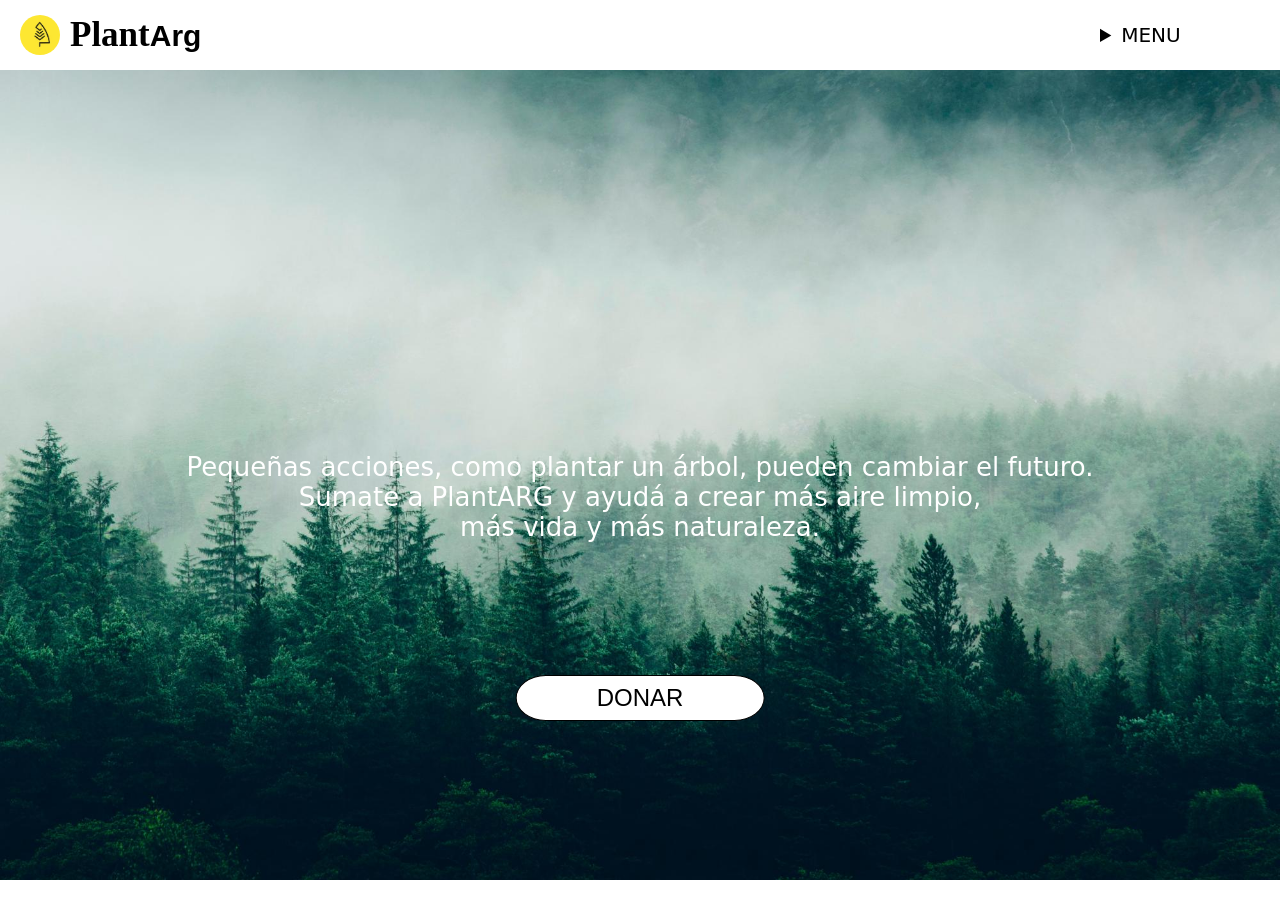
<file: index.html>
<!DOCTYPE html>
<html lang="en">

    <head>
        <meta charset="UTF-8">
        <meta name="viewport" content="width=device-width, initial-scale=1.0">
        <link rel="stylesheet" href="design6.css">
        <title>PlantARG</title>
    </head>

    <body>
        <header class="encabezado">
            <div class="left">
                <img class="logo" src="img/logo.png" alt="logo">
                <h1 class="title"> <span class="plant">Plant</span><span class="arg">Arg</span></h1>
            </div>
            <nav>
                <details class="menu">
                    <summary class="options">MENU</summary>
                        <div class="box">
                            <ul class="list">
                                <li><a href="https://plantarg.com/nosotros"> ¿Quienes somos? </a></li>
                                <li><a href="https://plantarg.com/where_we_plant"> ¿Dónde plantamos?</a></li>
                                <li><a href="https://plantarg.com/our-models"> Nuestros modelos</a></li>
                            </ul>
                        </div>
                </details>
            </nav>

        </header>

        <div>
            <section class="DATA">
                <div class="block">
                    <img class="img1" src="img/imgpaisaje.jpg" alt="arboleda">

                    <h2 class="sub1">Pequeñas acciones, como plantar un árbol, pueden cambiar el futuro. <br>
                    Sumate a PlantARG y ayudá a crear más aire limpio,<br>
                    más vida y más naturaleza.</h2>
                </div>

                <div class="button">
                    <a class="text" href="https://plantarg.com/contact-us"> DONAR </a>
                </div>
            </section>
        </div>
    </body>
</html>
</file>
<file: design6.css>
body {
    margin: 0;
    overflow-x: hidden;
}
/*____________________________________HEADER____________________________________*/
header.encabezado {

    background-color: rgb(255, 255, 255);

    display: flex;
    justify-content: space-between;
    align-items: center;
    
    position: relative;
    width: 100%;
    min-height: 70px;

    padding: 0 20px;
    box-sizing: border-box;

    z-index: 10;
}

div.left{
    display: flex;
    align-items: center;
    gap: 10px;
}


/*____________________________________H1 Y LOGO____________________________________*/
    h1.title{
        margin: 0;
        color: rgb(0, 0, 0);
}
    span.plant{
    font-family:serif;
    font-weight: bold;
    font-size: 35px;
}
    span.arg{
    font-size: 30px;
    font-family: sans-serif;
}
    img.logo{

    height: 40px;
    width: 40px;
    border-radius: 100%;
}

/*____________________________________BACKGROUND____________________________________*/
div.block{
    display: flex;
    position: relative;
    height: 90vh;
    overflow: hidden;
}
img.img1 {
    background-image: url("https://media.posterstore.com/site_images/685dc7838fdef2fa155e18a6_541140635_PS50331-4.jpg");
    width: 100%;
    height: 100%;
    object-fit: cover;
    object-position: center 70%;
}


/*____________________________________H2 DEL CENTRO____________________________________*/
h2.sub1{
    font-family:system-ui, -apple-system, BlinkMacSystemFont, 'Segoe UI', Roboto, Oxygen, Ubuntu, Cantarell, 'Open Sans', 'Helvetica Neue', sans-serif;
    font-size: 26px;
    font-weight: lighter;
    position: absolute;
    width: 80%;
    top: 50%;
    left: 50%;
    transform: translate(-50%, -50%);
    text-align: center;
    color: white;
}


/*____________________________________BOTON DE DONACIÓNES____________________________________*/
a.text{
    background: transparent;
    border: none;
    padding: 0;
    color:rgb(0, 0, 0);
    text-decoration: none;
    font-size: 24px;
    font-family: sans-serif;
    font-weight: lighter;
}
div.button {
    position: absolute;
    display: flex;
    align-items: center;
    gap: 4px;

    border: 1px  solid black;
    background-color: rgb(255, 255, 255);
    border-radius: 30px / 50%;
    padding: 8px 80px;

    top: 75%;   
    left: 50%;
    transform: translateX(-50%);
    z-index: 20;


    transition: all 0.3s ease;
    cursor: pointer;
}
div.button:hover {
    background-color: rgb(255, 251, 0);
    color: white;
}


/*____________________________________BLOQUE DEL MENU____________________________________*/
details.menu{
    width: 200px;
    margin-top: 0;
    margin-right: 0;
    right: -40px;
    justify-content: space-between;
    position: relative;

    font-family: system-ui, -apple-system, BlinkMacSystemFont,
    'Segoe UI', Roboto, Oxygen, Ubuntu, Cantarell,
    'Open Sans', 'Helvetica Neue', sans-serif;
}
summary.options{
    cursor: pointer;
    font-weight: 300;
    font-size: 20px;
    
    font-family:system-ui, -apple-system, BlinkMacSystemFont,
    'Segoe UI', Roboto, Oxygen, Ubuntu, Cantarell,
    'Open Sans', 'Helvetica Neue', sans-serif;
}
div.box{

    position: absolute;
    text-align: center;
    transform: translateX(-50%);
    background: rgb(255, 255, 255);
    padding: 5px 0px;
    top: 99%;
    right: -20px;
    width: 175px;
    height: 152px;
    display: none;
}
details.menu[open] .box{

    display: block;
}


/*____________________________________LINKS INTERACTIVOS DEL MENU____________________________________*/
ul.list {
    list-style: none;
    padding: 0;
    margin: 0;
}
ul.list li{
    transition: all 0.3s ease;
    cursor: pointer;
}
ul.list li:hover{
    background-color: rgb(255, 251, 0);

}
ul.list li a {
    display: block;
    padding: 12px;
    text-decoration: none;
    color: black;
    font-family: system-ui, -apple-system, BlinkMacSystemFont,
    'Segoe UI', Roboto, Oxygen, Ubuntu, Cantarell,
    'Open Sans', 'Helvetica Neue', sans-serif;                
    font-size: 17px;
}    
ul.list li:not(:last-child){ 

    border-bottom: 1px solid black;
}
ul.list li:first-child{

    margin-top: 18px;
}


/*____________________________________TABLETS____________________________________*/
@media (max-width: 768px){


/*____________________________________HEADER____________________________________*/
    header.encabezado{
        padding: 10px 20px;
    }
    div.left{
        gap: 8px;
    }
    span.plant{
        font-size: 30px;
    }
    span.arg{
        font-size: 25px;
    }


/*____________________________________MENU___________________________________*/
    details.menu{
        width: auto;
        right: 0;
    }
    summary.options{
        font-size: 18px;
    }
    div.box{
        right: -10px;
        width: 170px;
        height: auto;

        transform: none;
    }
    ul.list li a{
        font-size: 15px;
        padding: 10px;
    }


/*____________________________________H2 DE TABLET____________________________________*/
    h2.sub1{
        width: 90%;
        font-size: 22px;
        line-height: 1.5;
    }


/*____________________________________BOTON TABLET____________________________________*/
    div.button{
        padding: 8px 60px;
        top: 73%;
    }
    a.text{
        font-size: 22px;
    }
}


/*____________________________________CELULARES____________________________________*/
@media (max-width: 480px){


/*____________________________________HEADER____________________________________*/
    header.encabezado{
        padding: 10px 15px;
        min-height: 60px;
    }
    div.left{
        gap: 6px;
    }
    img.logo{
        width: 35px;
        height: 35px;
    }
    span.plant{
        font-size: 24px;
    }
    span.arg{
        font-size: 20px;
    }


/*____________________________________MENU____________________________________*/
    details.menu{
        width: auto;
        right: 0;
    }
    summary.options{
        font-size: 16px;
    }
    div.box{
        width: 155px;

        right: 0;
        top: 110%;

        transform: none;
    }
    ul.list li a{
        font-size: 14px;
        padding: 10px;
    }
    div.block{
        height: 85vh;
    }
    img.img1{
        object-position: center;
    }


/*____________________________________H2____________________________________*/
    h2.sub1{
        width: 92%;

        font-size: 18px;

        line-height: 1.6;

        top: 45%;
    }

    
/*____________________________________BOTON____________________________________*/
    div.button{
        padding: 8px 45px;

        top: 68%;
    }
    a.text{
        font-size: 18px;
    }
}
</file>
